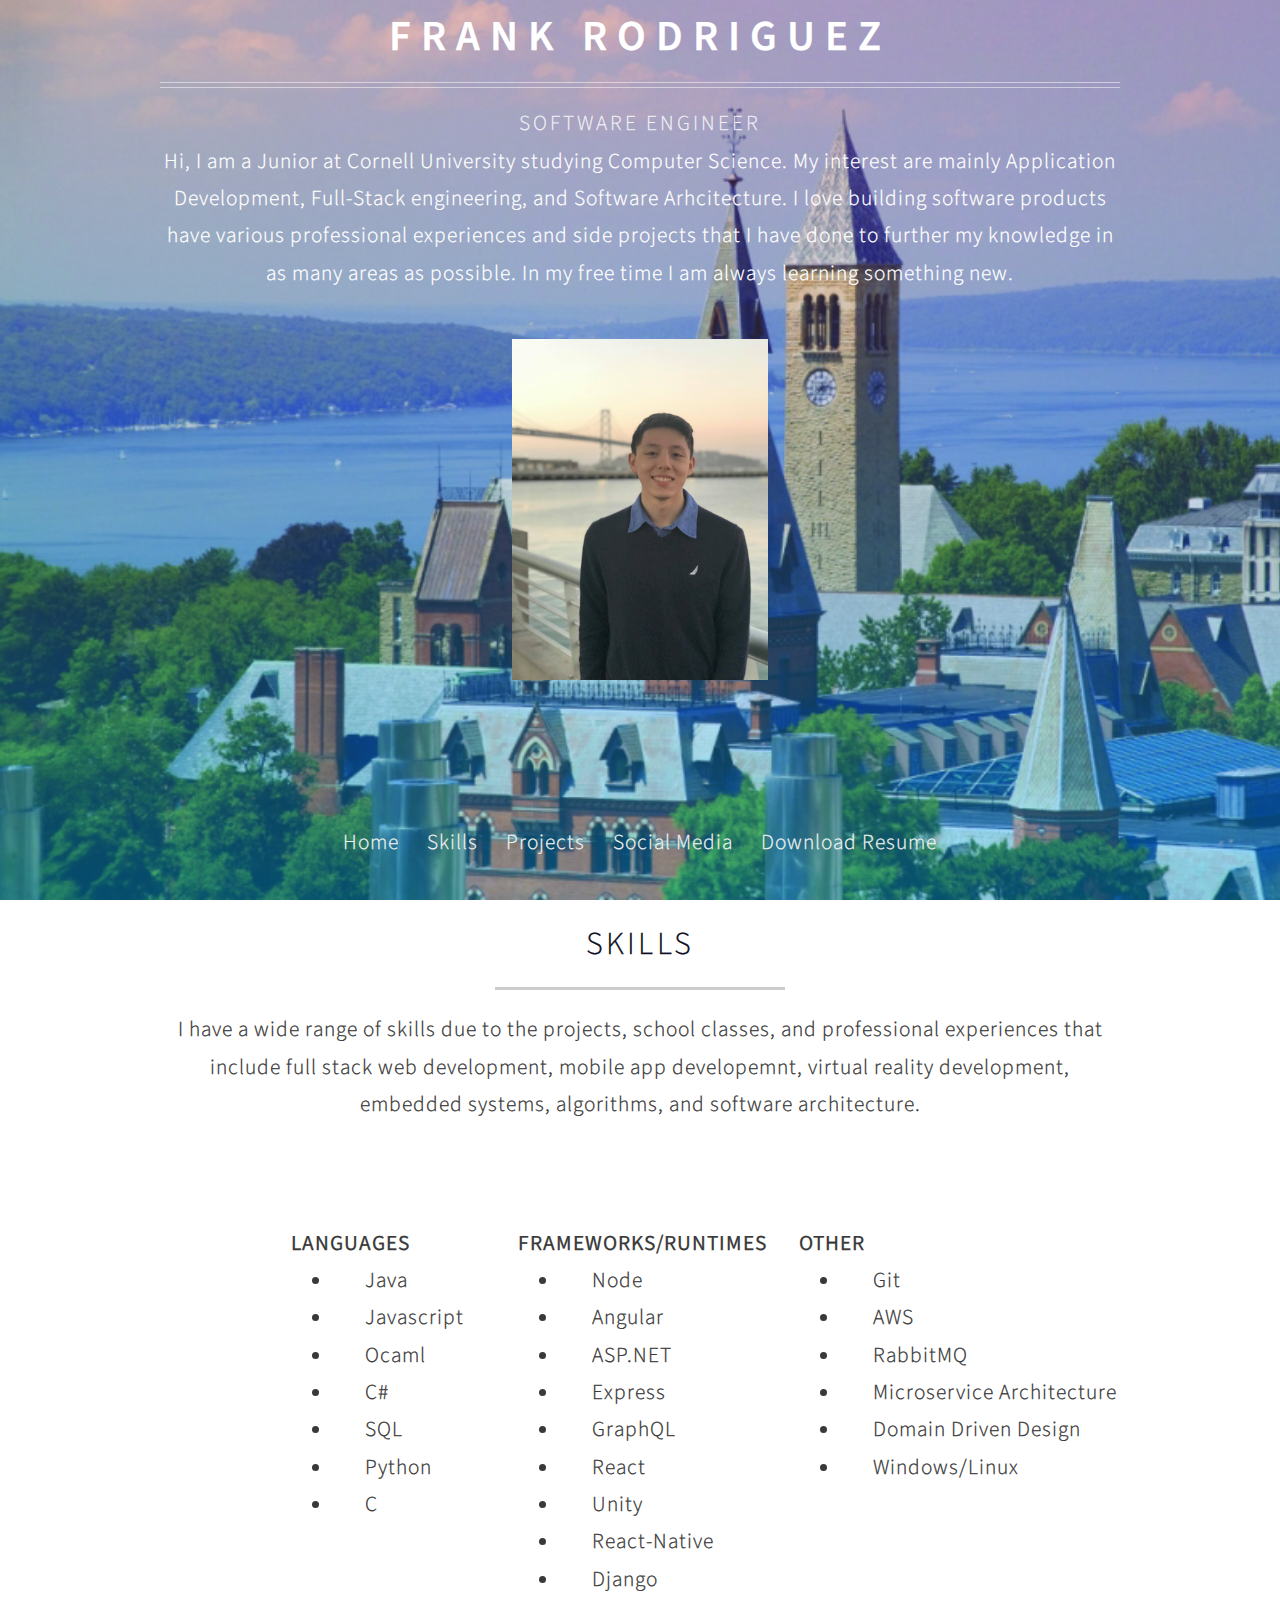
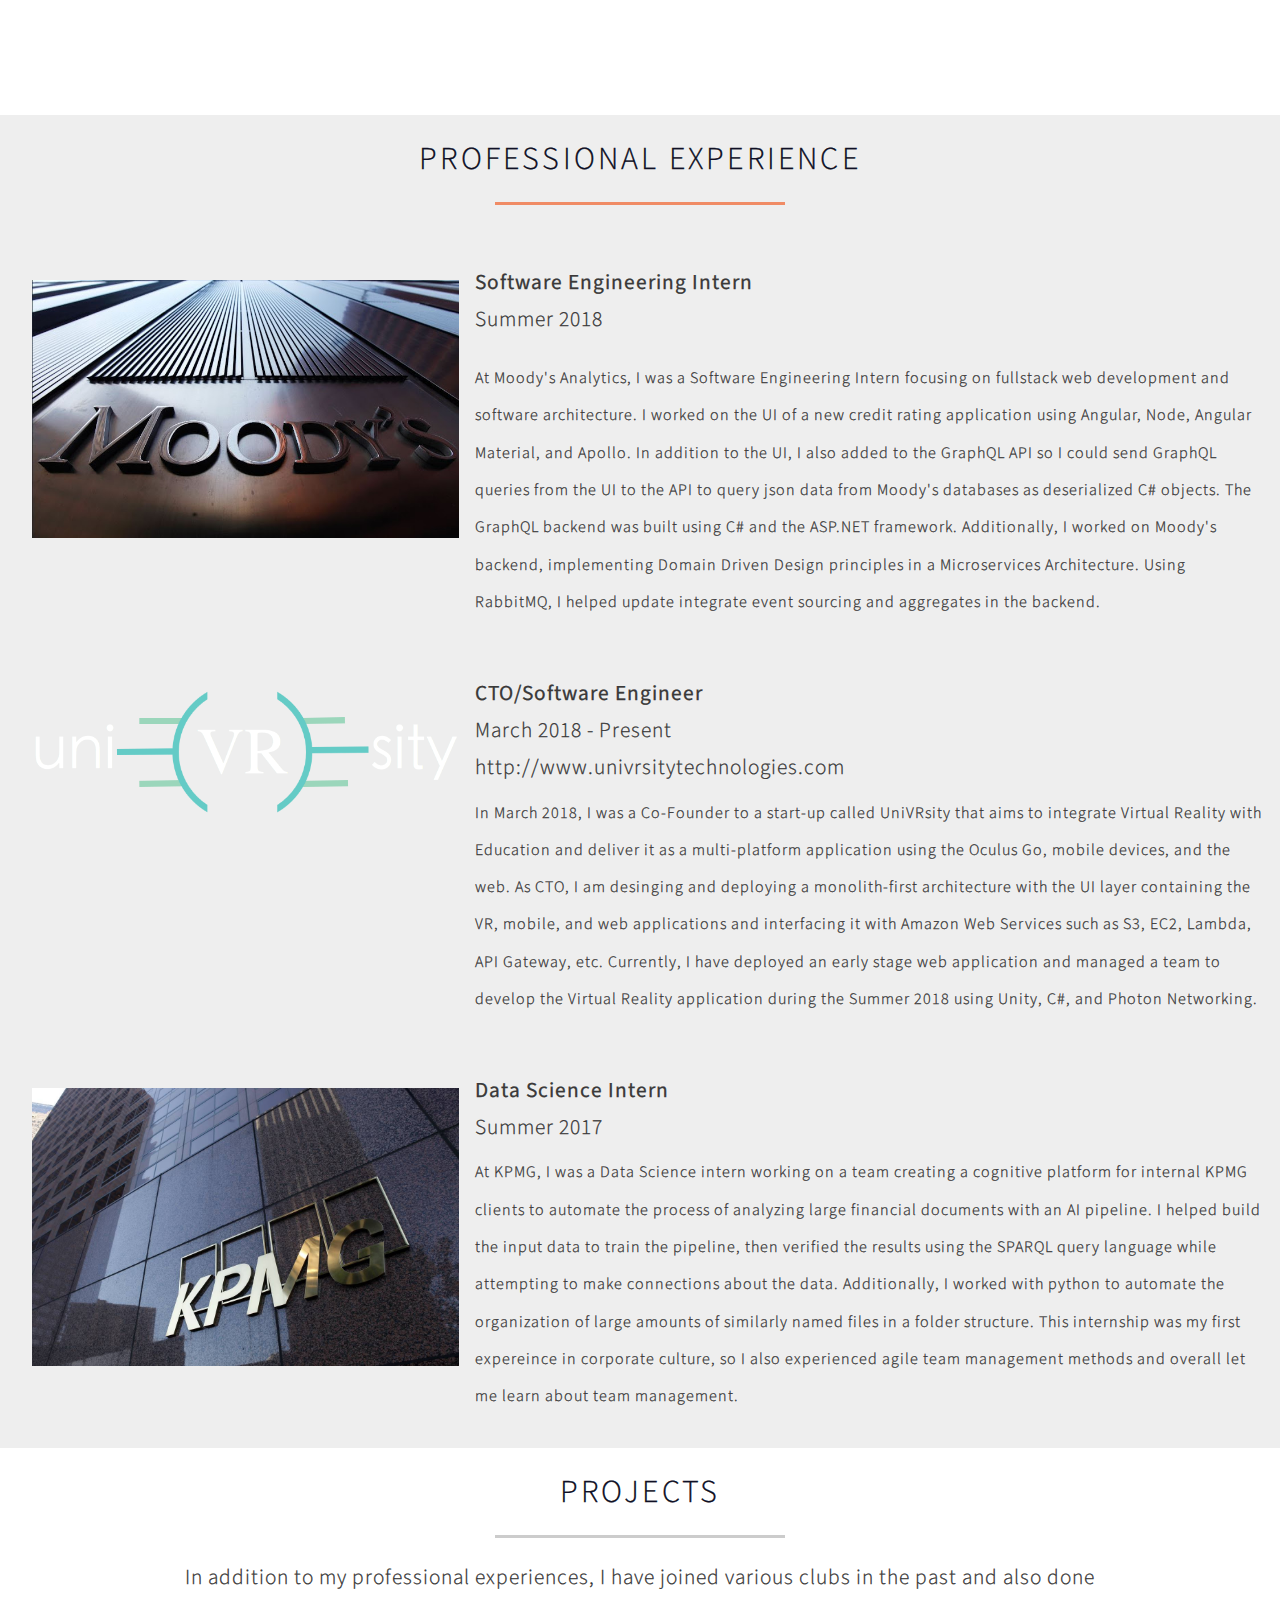
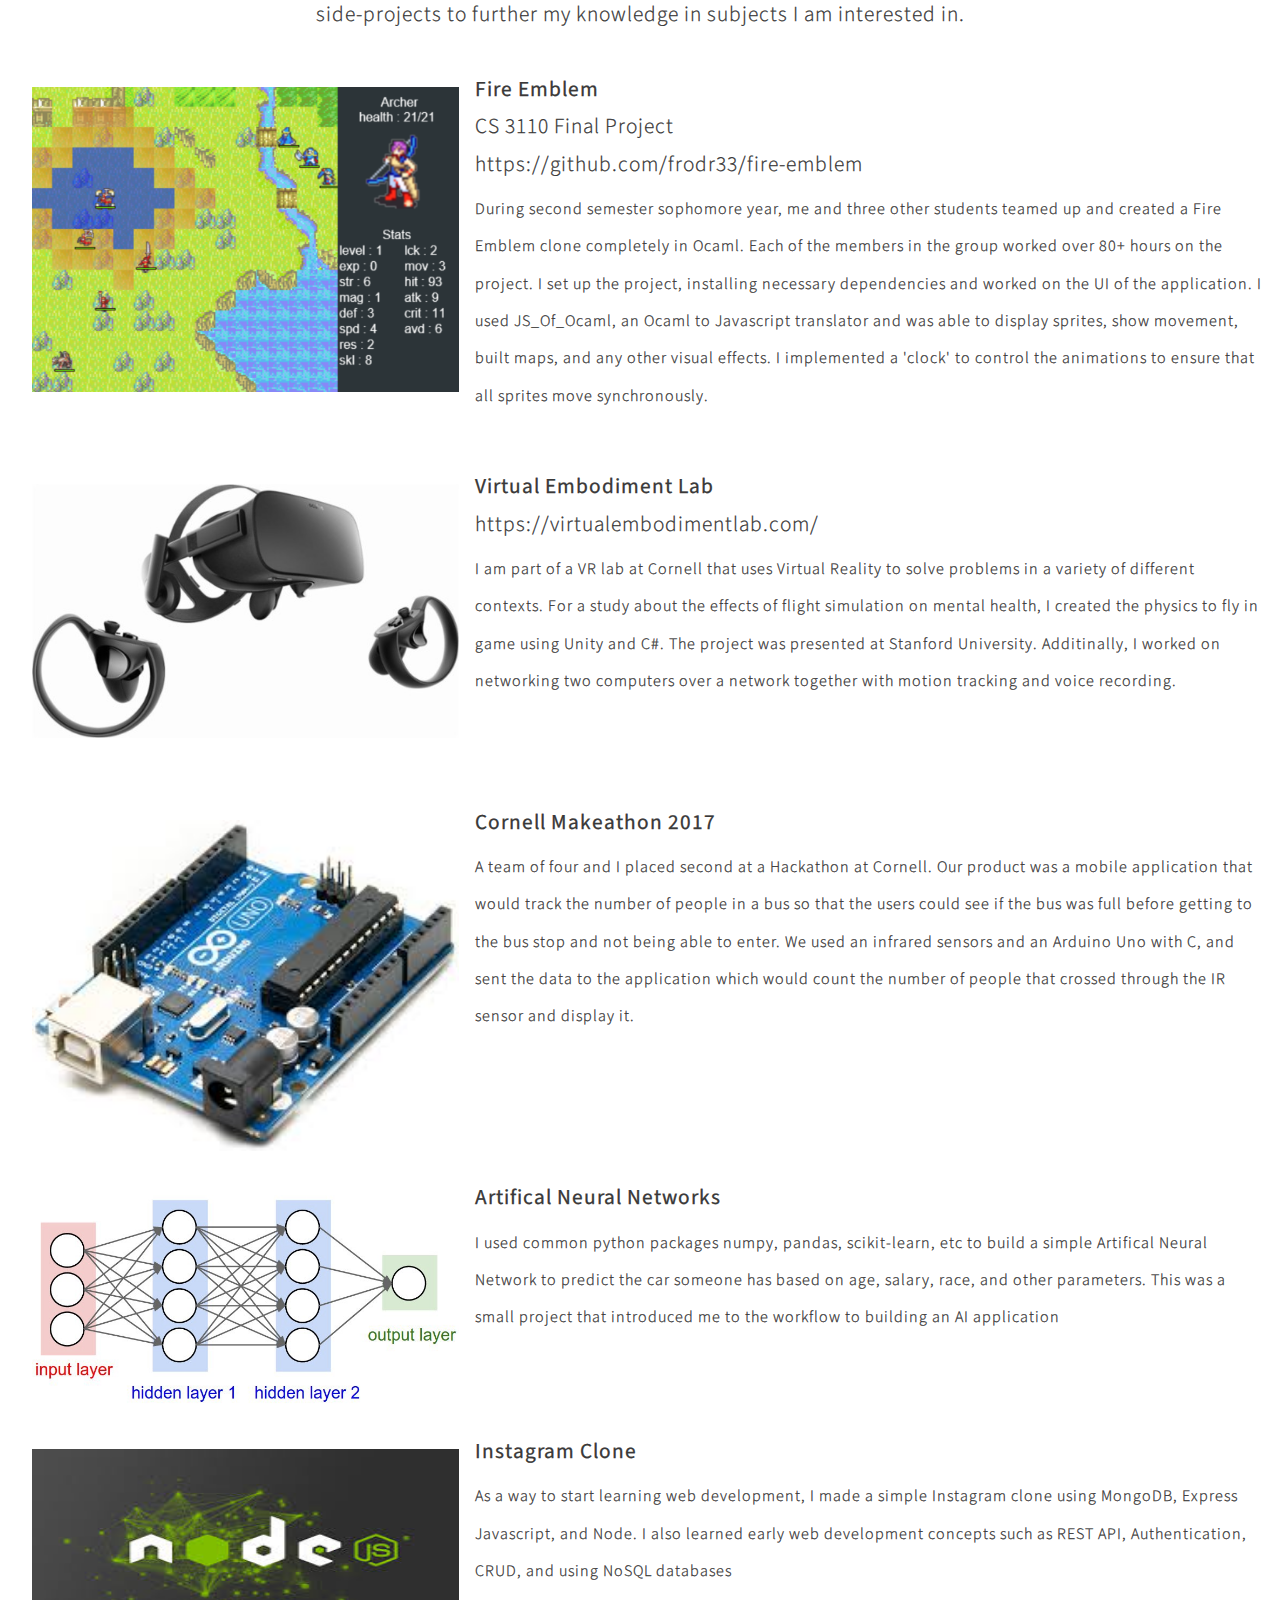
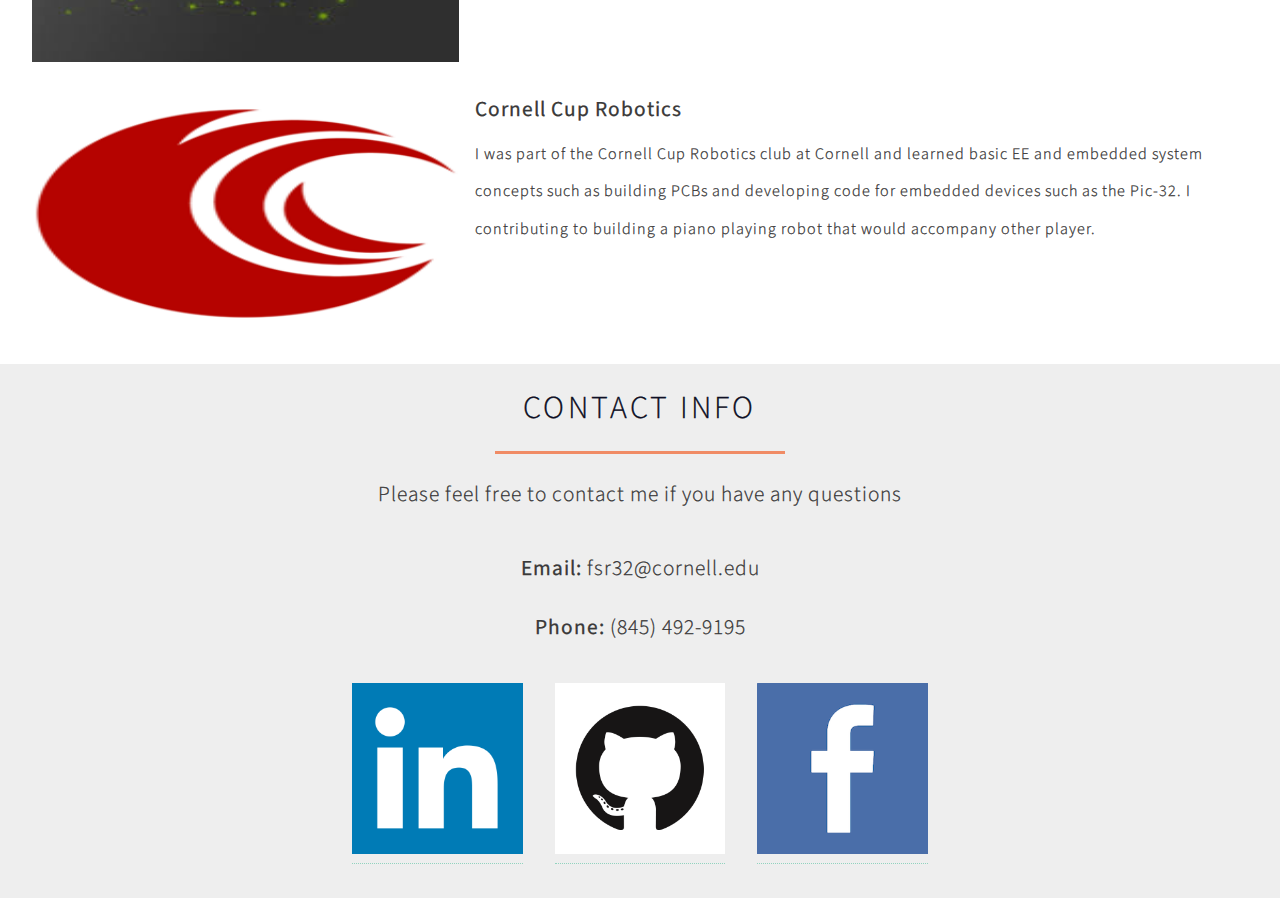
<file: index.html>
<!DOCTYPE HTML>
<!--
	Overflow by HTML5 UP
	html5up.net | @ajlkn
	Free for personal and commercial use under the CCA 3.0 license (html5up.net/license)
-->
<html>

<head>
	<title>Frank Rodriguez</title>
	<!-- <div id="loadOverlay" style="background-color:#333; position:absolute; top:0px; left:0px; width:100%; height:100%; z-index:2000;"></div> -->
	<meta charset="utf-8" />
	<meta name="viewport" content="width=device-width, initial-scale=1, user-scalable=no" />
	<link rel="stylesheet" href="assets/css/main.css" />
	<noscript>
		<link rel="stylesheet" href="assets/css/noscript.css" />
	</noscript>
	<link rel="stylesheet" href="assets/css/custom.css" />
	<script type="text/javascript" src="assets/js/custom.js"></script>
</head>

<body class="is-preload">

	<!-- Header -->
	<div id="header" class="nopm">
		<header>
			<h1>Frank Rodriguez</h1>
			<p class="padding-b-2x">Software Engineer</p>
			<div class="container">
				Hi, I am a Junior at Cornell University studying Computer Science. My interest are mainly Application Development, Full-Stack
				engineering, and Software Arhcitecture. I love building software products have various professional experiences and side projects that I have done to further my
				knowledge in as many areas as possible. In my free time I am always learning something new.
			</div>
			<br/>

			<!-- <img class="image-custom" src="images/FrankHS.jpg" /> -->
			<input type="image" class="image-custom" src="images/FrankHS.jpg" style="width: 12em">
		</header>
		<div id="navbar" class="nav-center">
			<a href="#header" class="nav-a">Home</a>
			<a href="#skills" class="nav-a">Skills</a>
			<a href="#projects" class="nav-a">Projects</a>
			<a href="#contact" class="nav-a">Social Media</a>
			<a href="./images/Resume2018.pdf" class="nav-a">Download Resume</a>
		</div>
		<!-- <a href="#banner" class="button">Proceed as anticipated</a> -->
	</div>

	<!-- About Me -->
	<div id="skills" class="skills">
		<header>
			<h2 class="section-title">Skills</h2>
			<div class="centered line"></div>
		</header>
		<div class="container ">
			I have a wide range of skills due to the projects, school classes, and professional experiences that include full stack web
			development, mobile app developemnt, virtual reality development, embedded systems, algorithms, and software architecture.
		</div>

		<div class="box-table">
			<div class="col-2">
				<h4>Languages</h4>
				<ul class="margin-none">
					<li>Java</li>
					<li>Javascript</li>
					<li>Ocaml</li>
					<li>C#</li>
					<li>SQL</li>
					<li>Python</li>
					<li>C</li>
				</ul>
			</div>

			<div class="col-2">
				<h4>Frameworks/Runtimes</h4>
				<ul class="margin-none">
					<li>Node</li>
					<li>Angular</li>
					<li>ASP.NET</li>
					<li>Express</li>
					<li>GraphQL</li>
					<li>React</li>
					<li>Unity</li>
					<li>React-Native</li>
					<li>Django</li>
				</ul>
			</div>

			<div class="col-2">
				<h4>Other</h4>
				<ul class="margin-none">
					<li>Git</li>
					<li>AWS</li>
					<li>RabbitMQ</li>
					<li>Microservice Architecture</li>
					<li>Domain Driven Design</li>
					<li>Windows/Linux</li>
				</ul>
			</div>
		</div>

	</div>

	<div id="exp" class="projects">
		<header>
			<h2 class="section-title">Professional Experience</h2>
			<div class="centered line-orange"></div>
		</header>

		<br/>

		<div class="box-exp">
			<div class="col-2">
				<img src="images/moodys.jpg" class="img-exp" />
			</div>
			<div>
				<b>Software Engineering Intern</b>
				<p>Summer 2018</p>
				<p class="text-body">At Moody's Analytics, I was a Software Engineering Intern focusing on fullstack web development and software architecture.
					I worked on the UI of a new credit rating application using Angular, Node, Angular Material, and Apollo. In addition
					to the UI, I also added to the GraphQL API so I could send GraphQL queries from the UI to the API to query json data
					from Moody's databases as deserialized C# objects. The GraphQL backend was built using C# and the ASP.NET framework.
					Additionally, I worked on Moody's backend, implementing Domain Driven Design principles in a Microservices Architecture.
					Using RabbitMQ, I helped update integrate event sourcing and aggregates in the backend.
				</p>
			</div>

		</div>

		<br/>

		<div class="box-exp">
			<div class="col-2">
				<img src="images/logo.png" class="img-exp" />
			</div>
			<div>
				<b>CTO/Software Engineer</b>
				<p class="margin-none">March 2018 - Present</p>
				<p class="margin-none">http://www.univrsitytechnologies.com</p>
				<p class="text-body">In March 2018, I was a Co-Founder to a start-up called UniVRsity that aims to integrate Virtual Reality with Education
					and deliver it as a multi-platform application using the Oculus Go, mobile devices, and the web. As CTO, I am desinging
					and deploying a monolith-first architecture with the UI layer containing the VR, mobile, and web applications and interfacing
					it with Amazon Web Services such as S3, EC2, Lambda, API Gateway, etc. Currently, I have deployed an early stage web
					application and managed a team to develop the Virtual Reality application during the Summer 2018 using Unity, C#, and
					Photon Networking.
				</p>
			</div>

		</div>

		<br/>

		<div class="box-exp">
			<div class="col-2">
				<img src="images/kpmg.jpg" class="img-exp" />
			</div>
			<div>
				<b>Data Science Intern</b>
				<p class="margin-none">Summer 2017</p>
				<p class="text-body">At KPMG, I was a Data Science intern working on a team creating a cognitive platform for internal KPMG clients to automate
					the process of analyzing large financial documents with an AI pipeline. I helped build the input data to train the pipeline,
					then verified the results using the SPARQL query language while attempting to make connections about the data. Additionally,
					I worked with python to automate the organization of large amounts of similarly named files in a folder structure. This
					internship was my first expereince in corporate culture, so I also experienced agile team management methods and overall
					let me learn about team management.
				</p>
			</div>

		</div>
	</div>

	<div id="projects" class="skills">
		<header>
			<h2 class="section-title">Projects</h2>
			<div class="centered line"></div>
		</header>
		<div class="container ">
			In addition to my professional experiences, I have joined various clubs in the past and also done side-projects to further
			my knowledge in subjects I am interested in.
		</div>

		<br/>

		<div class="box-exp">
			<div class="col-2">
				<img src="images/fireemblem.png" class="img-exp" />
			</div>
			<div>
				<b>Fire Emblem</b>
				<p class="margin-none">CS 3110 Final Project</p>
				<p class="margin-none">https://github.com/frodr33/fire-emblem</p>
				<p class="text-body">During second semester sophomore year, me and three other students teamed up and created a Fire Emblem clone completely
					in Ocaml. Each of the members in the group worked over 80+ hours on the project. I set up the project, installing necessary
					dependencies and worked on the UI of the application. I used JS_Of_Ocaml, an Ocaml to Javascript translator and was
					able to display sprites, show movement, built maps, and any other visual effects. I implemented a 'clock' to control
					the animations to ensure that all sprites move synchronously.
				</p>
			</div>

		</div>

		<br/>

		<div class="box-exp">
			<div class="col-2">
				<img src="images/rift.jpg" class="img-exp" />
			</div>
			<div>
				<b>Virtual Embodiment Lab</b>
				<p class="margin-none">https://virtualembodimentlab.com/</p>
				<p class="text-body">I am part of a VR lab at Cornell that uses Virtual Reality to solve problems in a variety of different contexts. For
					a study about the effects of flight simulation on mental health, I created the physics to fly in game using Unity and
					C#. The project was presented at Stanford University. Additinally, I worked on networking two computers over a network
					together with motion tracking and voice recording.
				</p>
			</div>

		</div>

		<br/>


		<div class="box-exp">
			<div class="col-2">
				<img src="images/arduino.jpg" class="img-exp" />
			</div>
			<div>
				<b>Cornell Makeathon 2017</b>
				<p class="text-body">A team of four and I placed second at a Hackathon at Cornell. Our product was a mobile application that would track the
					number of people in a bus so that the users could see if the bus was full before getting to the bus stop and not being
					able to enter. We used an infrared sensors and an Arduino Uno with C, and sent the data to the application which would
					count the number of people that crossed through the IR sensor and display it.
				</p>
			</div>

		</div>

		<div class="box-exp">
			<div class="col-2">
				<img src="images/ann.png" class="img-exp" />
			</div>
			<div>
				<b>Artifical Neural Networks</b>
				<p class="text-body">I used common python packages numpy, pandas, scikit-learn, etc to build a simple Artifical Neural 
					Network to predict the car someone has based on age, salary, race, and other parameters. This was a small project that
					introduced me to the workflow to building an AI application
				</p>
			</div>

		</div>

		<div class="box-exp">
			<div class="col-2">
				<img src="images/node.jpg" class="img-cc" />
			</div>
			<div>
				<b>Instagram Clone</b>
				<p class="text-body">As a way to start learning web development, I made a simple Instagram clone using MongoDB, Express Javascript, and Node.
					I also learned early web development concepts such as REST API, Authentication, CRUD, and using NoSQL databases
				</p>
			</div>

		</div>


		<div class="box-exp">
			<div class="col-2">
				<img src="images/cup.png" class="img-cc" />
			</div>
			<div>
				<b>Cornell Cup Robotics</b>
				<p class="text-body">I was part of the Cornell Cup Robotics club at Cornell and learned basic EE and embedded system concepts such as building
					PCBs and developing code for embedded devices such as the Pic-32. I contributing to building a piano playing robot that
					would accompany other player.
				</p>
			</div>

		</div>

	</div>

	<div id="contact" class="projects">
			<header>
				<h2 class="section-title">Contact Info</h2>
				<div class="centered line-orange"></div>
			</header>
			<div class="container">
				Please feel free to contact me if you have any questions
			</div>
			<br/>
			<div class="container">
				<p><b>Email:</b> fsr32@cornell.edu</p>
				<p><b>Phone:</b> (845) 492-9195</p>
			</div>
			<div class="box-social">
					<!-- LinkedIn -->
					<div class="col-2" >
						<a target="_blank" href="https://www.linkedin.com/in/frankrodriguez98/"><img src="images/linkedin.png" class="img-social"></a>
					</div>
					<!-- Github -->
					<div class="col-2">
						<a target="_blank" href="https://github.com/frodr33"><img class="img-social" src="images/Github.png"></a>
					</div>
					<!-- Facebook -->
					<div class="col-2">
						<a target="_blank" href="https://www.facebook.com/profile.php?id=100008095032143"><img class="img-social" src="images/facebook.png"></a>
					</div> 

	</div>	
	<!-- Contact -->

	<!-- <section id="footer">
		<ul class="icons">
			<li>
				<a href="#" class="icon fa-twitter">
					<span class="label">Twitter</span>
				</a>
			</li>
			<li>
				<a href="#" class="icon fa-facebook">
					<span class="label">Facebook</span>
				</a>
			</li>
			<li>
				<a href="#" class="icon fa-google-plus">
					<span class="label">Google+</span>
				</a>
			</li>
			<li>
				<a href="#" class="icon fa-pinterest">
					<span class="label">Pinterest</span>
				</a>
			</li>
			<li>
				<a href="#" class="icon fa-dribbble">
					<span class="label">Dribbble</span>
				</a>
			</li>
			<li>
				<a href="#" class="icon fa-linkedin">
					<span class="label">LinkedIn</span>
				</a>
			</li>
		</ul>
		<div class="copyright">
			<ul class="menu">
				<li>&copy; Untitled. All rights reserved.</li>
				<li>Design:
					<a href="http://html5up.net">HTML5 UP</a>
				</li>
			</ul>
		</div>
	</section> -->

	<!-- Scripts -->
	<script src="assets/js/jquery.min.js"></script>
	<script src="assets/js/jquery.scrolly.min.js"></script>
	<script src="assets/js/jquery.poptrox.min.js"></script>
	<script src="assets/js/browser.min.js"></script>
	<script src="assets/js/breakpoints.min.js"></script>
	<script src="assets/js/util.js"></script>
	<script src="assets/js/main.js"></script>

</body>

</html>
</file>
<file: assets/css/noscript.css>
/*
	Overflow by HTML5 UP
	html5up.net | @ajlkn
	Free for personal and commercial use under the CCA 3.0 license (html5up.net/license)
*/

/* Header */

	body.is-preload #header {
		opacity: 1;
	}

		body.is-preload #header footer {
			-moz-transform: none;
			-webkit-transform: none;
			-ms-transform: none;
			transform: none;
			opacity: 1;
		}
</file>
<file: assets/css/custom.css>
/* Style the navbar */
#navbar {
    overflow: hidden;
  }

  
  /* Navbar links */
  #navbar a {
    float: left;
    display: block;
    color: #f2f2f2;
    text-align: center;
    padding: 14px;
    text-decoration: none;
  }
  
  /* Page content */
  .content {
    padding: 16px;
  }
  
  /* The sticky class is added to the navbar with JS when it reaches its scroll position */
  .sticky {
    position: fixed;
    top: 0;
    width: 100%;
  }
  
  /* Add some top padding to the page content to prevent sudden quick movement (as the navigation bar gets a new position at the top of the page (position:fixed and top:0) */
  .sticky + .content {
    padding-top: 60px;
  }


.bottom {
    position: absolute;
    bottom: 0;
    /* right: 35%; */
}

.nav-center {
    /* position: absolute; */
    bottom: 0;
    display: inline-block;
    list-style-type: none;
}

.nav-a {
    border-bottom: none !important;
}

.padding-b-2x {
    padding-bottom: 16px;
}

.text-body {
    font-size: 12pt;
    margin-top: 8px;
}

.col-2 {
    flex-direction: row;
    flex-wrap: wrap;
    padding: 16px;
}

.box-table {
    display: flex;
    justify-content: center;
    padding-left: 7em;
    margin: 4em;
}

.box-exp {
    display: flex;
}

.box-social {
    display: flex;
    justify-content: center;
}

.container {
    text-align: center;
}

.no-padding {
    padding-bottom: 0 !important;
    padding-top: 2em !important;
    background-image: linear-gradient(0deg, rgba(0, 174, 255, 0.4), rgba(255,0,0,0.2)) ,url("../../images/cornell.jpg");
    background-repeat: no-repeat;
    background-size: cover;
    width: 100%;
    height: 100%;
    position: relative;
}

html, body {
    height: 100%;
    margin: 0;
}

.skills {
    background-color: white;
    /* background-color: #d9d9d9; */
    /* background-color: #efefef; */
    padding: 16px;
}

.projects {
    background-color: #eee;
    /* background-color: #d9d9d9; */
    /* background-color: #efefef; */
    padding: 16px;
}

.img-exp {
    width: 20em;
    height: auto;
}

.img-social {
    width: 8em;
    height: auto;
}

.img-cc {
    width: 20em;
    height: 10em;
}

.section-title {
    margin: 0 0 15px 0;
    padding: 0;
    font-size: 1.5em;
    font-weight: 300;
    color: #0f1025;
    text-transform: uppercase;
    display: block;
    text-align: center;
    letter-spacing: 0.1em;
}

.line {
    display: block;
    width: 290px;
    height: 3px;
    padding: 0!important;
    background: #ccc;
}

.line-orange {
    display: block;
    width: 290px;
    height: 3px;
    padding: 0!important;
    background: #f08b65;
}



.margin-none li {
    margin: 0 1em !important;
}

.margin-none {
    margin: 0 !important;
}

.centered {
    margin-left: auto;
    margin-right: auto;
    float: none;
}

.image-circle {
    border-radius: 50%;
    width: 200px;
    height: auto;
}

.image {
    width: 12em;
    height: auto;
}

.image-custom {
    margin-top: 1%;
    width: 12em;
    height: auto;
}

.nopm {
    /* margin: none !important;
    padding: none !important; */
    /* padding-bottom: 0 !important; */
    padding-top: 2em !important; 
    padding: 0 !important;
    background-image: linear-gradient(0deg, rgba(0, 174, 255, 0.4), rgba(255,0,0,0.2)) ,url("../../images/cornell.jpg");
    background-repeat: no-repeat;
    background-size: cover;
    width: 100%;
    height: 100%;
    position: relative;
}
</file>
<file: assets/css/main.css>
@import url("https://fonts.googleapis.com/css?family=Source+Sans+Pro:300,300italic,400,600");
@import url("font-awesome.min.css");

/*
	Overflow by HTML5 UP
	html5up.net | @ajlkn
	Free for personal and commercial use under the CCA 3.0 license (html5up.net/license)
*/

html, body, div, span, applet, object,
iframe, h1, h2, h3, h4, h5, h6, p, blockquote,
pre, a, abbr, acronym, address, big, cite,
code, del, dfn, em, img, ins, kbd, q, s, samp,
small, strike, strong, sub, sup, tt, var, b,
u, i, center, dl, dt, dd, ol, ul, li, fieldset,
form, label, legend, table, caption, tbody,
tfoot, thead, tr, th, td, article, aside,
canvas, details, embed, figure, figcaption,
footer, header, hgroup, menu, nav, output, ruby,
section, summary, time, mark, audio, video {
	margin: 0;
	padding: 0;
	border: 0;
	font-size: 100%;
	font: inherit;
	vertical-align: baseline;}

article, aside, details, figcaption, figure,
footer, header, hgroup, menu, nav, section {
	display: block;}

body {
	line-height: 1;
}

ol, ul {
	list-style: none;
}

blockquote, q {
	quotes: none;
}

	blockquote:before, blockquote:after, q:before, q:after {
		content: '';
		content: none;
	}

table {
	border-collapse: collapse;
	border-spacing: 0;
}

body {
	-webkit-text-size-adjust: none;
}

mark {
	background-color: transparent;
	color: inherit;
}

input::-moz-focus-inner {
	border: 0;
	padding: 0;
}

input, select, textarea {
	-moz-appearance: none;
	-webkit-appearance: none;
	-ms-appearance: none;
	appearance: none;
}

/* Basic */

	html {
		box-sizing: border-box;
	}

	*, *:before, *:after {
		box-sizing: inherit;
	}

	body {
		background-color: #183026;
		background-image: url("images/overlay.png"), url("../../images/bg.jpg");
		background-repeat: repeat, no-repeat;
		background-size: auto, cover;
		background-position: top left, center 0;
		background-attachment: fixed, fixed;
		font-family: 'Source Sans Pro', sans-serif;
		font-size: 18pt;
		line-height: 1.75em;
		font-weight: 300;
		letter-spacing: 1px;
		color: #3a3939;
		text-shadow: 0 0 0.5px rgba(58, 57, 57, 0.25);
		-webkit-text-stroke: 0.25px;
	}

		body.is-scroll {
			background-attachment: scroll, scroll;
			background-size: auto, 100% auto;
		}

		body.is-preload *, body.is-preload *:before, body.is-preload *:after {
			-moz-animation: none !important;
			-webkit-animation: none !important;
			-ms-animation: none !important;
			animation: none !important;
			-moz-transition: none !important;
			-webkit-transition: none !important;
			-ms-transition: none !important;
			transition: none !important;
		}

	input, textarea, select {
		font-family: 'Source Sans Pro', sans-serif;
		font-size: 18pt;
		line-height: 1.75em;
		font-weight: 300;
		letter-spacing: 1px;
		color: #3a3939;
		text-shadow: 0 0 0.5px rgba(58, 57, 57, 0.25);
		-webkit-text-stroke: 0.25px;
	}

	h1, h2, h3, h4, h5, h6 {
		font-weight: 400;
		text-transform: uppercase;
		line-height: 1.75em;
	}

	h1 a, h2 a, h3 a, h4 a, h5 a, h6 a {
		color: inherit;
		text-decoration: none;
	}

	h2 {
		font-size: 1.25em;
		letter-spacing: 8px;
	}

	h3 {
		font-size: 1em;
		letter-spacing: 5px;
	}

	strong, b {
		font-weight: 400;
	}

	em, i {
		font-style: italic;
	}

	a {
		-moz-transition: border-color 0.35s ease-in-out, color 0.35s ease-in-out;
		-webkit-transition: border-color 0.35s ease-in-out, color 0.35s ease-in-out;
		-ms-transition: border-color 0.35s ease-in-out, color 0.35s ease-in-out;
		transition: border-color 0.35s ease-in-out, color 0.35s ease-in-out;
		color: #35b88f;
		text-shadow: 0 0 0.5px rgba(53, 184, 143, 0.25);
		text-decoration: none;
		border-bottom: dotted 1px rgba(53, 184, 143, 0.5);
	}

		a:hover {
			border-bottom-color: rgba(53, 184, 143, 0);
		}

	sub {
		position: relative;
		top: 0.5em;
		font-size: 0.8em;
	}

	sup {
		position: relative;
		top: -0.5em;
		font-size: 0.8em;
	}

	hr {
		border: 0;
		border-top: solid 1px #dad9d9;
		margin: 2em 0 2em 0;
	}

	blockquote {
		border-left: solid 0.5em #eae9e9;
		padding: 1em 0 1em 2em;
		font-style: italic;
	}

	p, ul, ol, dl, table {
		margin-bottom: 1em;
	}

	header {
		margin-bottom: 1em;
	}

		header p {
			display: block;
			margin: 0.5em 0 0 0;
			padding: 0 0 1.5em 0;
		}

	footer {
		margin-top: 1em;
	}

	br.clear {
		clear: both;
	}

/* Container */

	.container {
		margin: 0 auto;
		max-width: 100%;
		width: 1140px;
	}

		@media screen and (max-width: 1680px) {

			.container {
				width: 960px;
			}

		}

		@media screen and (max-width: 1080px) {

			.container {
				width: 95%;
			}

		}

/* Row */

	.row {
		display: flex;
		flex-wrap: wrap;
		box-sizing: border-box;
		align-items: stretch;
	}

		.row > * {
			box-sizing: border-box;
		}

		.row.gtr-uniform > * > :last-child {
			margin-bottom: 0;
		}

		.row.aln-left {
			justify-content: flex-start;
		}

		.row.aln-center {
			justify-content: center;
		}

		.row.aln-right {
			justify-content: flex-end;
		}

		.row.aln-top {
			align-items: flex-start;
		}

		.row.aln-middle {
			align-items: center;
		}

		.row.aln-bottom {
			align-items: flex-end;
		}

		.row > .imp {
			order: -1;
		}

		.row > .col-1 {
			width: 8.3333333333%;
		}

		.row > .off-1 {
			margin-left: 8.3333333333%;
		}

		.row > .col-2 {
			width: 16.6666666667%;
		}

		.row > .off-2 {
			margin-left: 16.6666666667%;
		}

		.row > .col-3 {
			width: 25%;
		}

		.row > .off-3 {
			margin-left: 25%;
		}

		.row > .col-4 {
			width: 33.3333333333%;
		}

		.row > .off-4 {
			margin-left: 33.3333333333%;
		}

		.row > .col-5 {
			width: 41.6666666667%;
		}

		.row > .off-5 {
			margin-left: 41.6666666667%;
		}

		.row > .col-6 {
			width: 50%;
		}

		.row > .off-6 {
			margin-left: 50%;
		}

		.row > .col-7 {
			width: 58.3333333333%;
		}

		.row > .off-7 {
			margin-left: 58.3333333333%;
		}

		.row > .col-8 {
			width: 66.6666666667%;
		}

		.row > .off-8 {
			margin-left: 66.6666666667%;
		}

		.row > .col-9 {
			width: 75%;
		}

		.row > .off-9 {
			margin-left: 75%;
		}

		.row > .col-10 {
			width: 83.3333333333%;
		}

		.row > .off-10 {
			margin-left: 83.3333333333%;
		}

		.row > .col-11 {
			width: 91.6666666667%;
		}

		.row > .off-11 {
			margin-left: 91.6666666667%;
		}

		.row > .col-12 {
			width: 100%;
		}

		.row > .off-12 {
			margin-left: 100%;
		}

		.row.gtr-0 {
			margin-top: 0px;
			margin-left: 0px;
		}

			.row.gtr-0 > * {
				padding: 0px 0 0 0px;
			}

			.row.gtr-0.gtr-uniform {
				margin-top: 0px;
			}

				.row.gtr-0.gtr-uniform > * {
					padding-top: 0px;
				}

		.row.gtr-25 {
			margin-top: -10px;
			margin-left: -10px;
		}

			.row.gtr-25 > * {
				padding: 10px 0 0 10px;
			}

			.row.gtr-25.gtr-uniform {
				margin-top: -10px;
			}

				.row.gtr-25.gtr-uniform > * {
					padding-top: 10px;
				}

		.row.gtr-50 {
			margin-top: -20px;
			margin-left: -20px;
		}

			.row.gtr-50 > * {
				padding: 20px 0 0 20px;
			}

			.row.gtr-50.gtr-uniform {
				margin-top: -20px;
			}

				.row.gtr-50.gtr-uniform > * {
					padding-top: 20px;
				}

		.row {
			margin-top: -40px;
			margin-left: -40px;
		}

			.row > * {
				padding: 40px 0 0 40px;
			}

			.row.gtr-uniform {
				margin-top: -40px;
			}

				.row.gtr-uniform > * {
					padding-top: 40px;
				}

		.row.gtr-150 {
			margin-top: -60px;
			margin-left: -60px;
		}

			.row.gtr-150 > * {
				padding: 60px 0 0 60px;
			}

			.row.gtr-150.gtr-uniform {
				margin-top: -60px;
			}

				.row.gtr-150.gtr-uniform > * {
					padding-top: 60px;
				}

		.row.gtr-200 {
			margin-top: -80px;
			margin-left: -80px;
		}

			.row.gtr-200 > * {
				padding: 80px 0 0 80px;
			}

			.row.gtr-200.gtr-uniform {
				margin-top: -80px;
			}

				.row.gtr-200.gtr-uniform > * {
					padding-top: 80px;
				}

		@media screen and (max-width: 1680px) {

			.row {
				display: flex;
				flex-wrap: wrap;
				box-sizing: border-box;
				align-items: stretch;
			}

				.row > * {
					box-sizing: border-box;
				}

				.row.gtr-uniform > * > :last-child {
					margin-bottom: 0;
				}

				.row.aln-left {
					justify-content: flex-start;
				}

				.row.aln-center {
					justify-content: center;
				}

				.row.aln-right {
					justify-content: flex-end;
				}

				.row.aln-top {
					align-items: flex-start;
				}

				.row.aln-middle {
					align-items: center;
				}

				.row.aln-bottom {
					align-items: flex-end;
				}

				.row > .imp-wide {
					order: -1;
				}

				.row > .col-1-wide {
					width: 8.3333333333%;
				}

				.row > .off-1-wide {
					margin-left: 8.3333333333%;
				}

				.row > .col-2-wide {
					width: 16.6666666667%;
				}

				.row > .off-2-wide {
					margin-left: 16.6666666667%;
				}

				.row > .col-3-wide {
					width: 25%;
				}

				.row > .off-3-wide {
					margin-left: 25%;
				}

				.row > .col-4-wide {
					width: 33.3333333333%;
				}

				.row > .off-4-wide {
					margin-left: 33.3333333333%;
				}

				.row > .col-5-wide {
					width: 41.6666666667%;
				}

				.row > .off-5-wide {
					margin-left: 41.6666666667%;
				}

				.row > .col-6-wide {
					width: 50%;
				}

				.row > .off-6-wide {
					margin-left: 50%;
				}

				.row > .col-7-wide {
					width: 58.3333333333%;
				}

				.row > .off-7-wide {
					margin-left: 58.3333333333%;
				}

				.row > .col-8-wide {
					width: 66.6666666667%;
				}

				.row > .off-8-wide {
					margin-left: 66.6666666667%;
				}

				.row > .col-9-wide {
					width: 75%;
				}

				.row > .off-9-wide {
					margin-left: 75%;
				}

				.row > .col-10-wide {
					width: 83.3333333333%;
				}

				.row > .off-10-wide {
					margin-left: 83.3333333333%;
				}

				.row > .col-11-wide {
					width: 91.6666666667%;
				}

				.row > .off-11-wide {
					margin-left: 91.6666666667%;
				}

				.row > .col-12-wide {
					width: 100%;
				}

				.row > .off-12-wide {
					margin-left: 100%;
				}

				.row.gtr-0 {
					margin-top: 0px;
					margin-left: 0px;
				}

					.row.gtr-0 > * {
						padding: 0px 0 0 0px;
					}

					.row.gtr-0.gtr-uniform {
						margin-top: 0px;
					}

						.row.gtr-0.gtr-uniform > * {
							padding-top: 0px;
						}

				.row.gtr-25 {
					margin-top: -10px;
					margin-left: -10px;
				}

					.row.gtr-25 > * {
						padding: 10px 0 0 10px;
					}

					.row.gtr-25.gtr-uniform {
						margin-top: -10px;
					}

						.row.gtr-25.gtr-uniform > * {
							padding-top: 10px;
						}

				.row.gtr-50 {
					margin-top: -20px;
					margin-left: -20px;
				}

					.row.gtr-50 > * {
						padding: 20px 0 0 20px;
					}

					.row.gtr-50.gtr-uniform {
						margin-top: -20px;
					}

						.row.gtr-50.gtr-uniform > * {
							padding-top: 20px;
						}

				.row {
					margin-top: -40px;
					margin-left: -40px;
				}

					.row > * {
						padding: 40px 0 0 40px;
					}

					.row.gtr-uniform {
						margin-top: -40px;
					}

						.row.gtr-uniform > * {
							padding-top: 40px;
						}

				.row.gtr-150 {
					margin-top: -60px;
					margin-left: -60px;
				}

					.row.gtr-150 > * {
						padding: 60px 0 0 60px;
					}

					.row.gtr-150.gtr-uniform {
						margin-top: -60px;
					}

						.row.gtr-150.gtr-uniform > * {
							padding-top: 60px;
						}

				.row.gtr-200 {
					margin-top: -80px;
					margin-left: -80px;
				}

					.row.gtr-200 > * {
						padding: 80px 0 0 80px;
					}

					.row.gtr-200.gtr-uniform {
						margin-top: -80px;
					}

						.row.gtr-200.gtr-uniform > * {
							padding-top: 80px;
						}

		}

		@media screen and (max-width: 1080px) {

			.row {
				display: flex;
				flex-wrap: wrap;
				box-sizing: border-box;
				align-items: stretch;
			}

				.row > * {
					box-sizing: border-box;
				}

				.row.gtr-uniform > * > :last-child {
					margin-bottom: 0;
				}

				.row.aln-left {
					justify-content: flex-start;
				}

				.row.aln-center {
					justify-content: center;
				}

				.row.aln-right {
					justify-content: flex-end;
				}

				.row.aln-top {
					align-items: flex-start;
				}

				.row.aln-middle {
					align-items: center;
				}

				.row.aln-bottom {
					align-items: flex-end;
				}

				.row > .imp-normal {
					order: -1;
				}

				.row > .col-1-normal {
					width: 8.3333333333%;
				}

				.row > .off-1-normal {
					margin-left: 8.3333333333%;
				}

				.row > .col-2-normal {
					width: 16.6666666667%;
				}

				.row > .off-2-normal {
					margin-left: 16.6666666667%;
				}

				.row > .col-3-normal {
					width: 25%;
				}

				.row > .off-3-normal {
					margin-left: 25%;
				}

				.row > .col-4-normal {
					width: 33.3333333333%;
				}

				.row > .off-4-normal {
					margin-left: 33.3333333333%;
				}

				.row > .col-5-normal {
					width: 41.6666666667%;
				}

				.row > .off-5-normal {
					margin-left: 41.6666666667%;
				}

				.row > .col-6-normal {
					width: 50%;
				}

				.row > .off-6-normal {
					margin-left: 50%;
				}

				.row > .col-7-normal {
					width: 58.3333333333%;
				}

				.row > .off-7-normal {
					margin-left: 58.3333333333%;
				}

				.row > .col-8-normal {
					width: 66.6666666667%;
				}

				.row > .off-8-normal {
					margin-left: 66.6666666667%;
				}

				.row > .col-9-normal {
					width: 75%;
				}

				.row > .off-9-normal {
					margin-left: 75%;
				}

				.row > .col-10-normal {
					width: 83.3333333333%;
				}

				.row > .off-10-normal {
					margin-left: 83.3333333333%;
				}

				.row > .col-11-normal {
					width: 91.6666666667%;
				}

				.row > .off-11-normal {
					margin-left: 91.6666666667%;
				}

				.row > .col-12-normal {
					width: 100%;
				}

				.row > .off-12-normal {
					margin-left: 100%;
				}

				.row.gtr-0 {
					margin-top: 0px;
					margin-left: 0px;
				}

					.row.gtr-0 > * {
						padding: 0px 0 0 0px;
					}

					.row.gtr-0.gtr-uniform {
						margin-top: 0px;
					}

						.row.gtr-0.gtr-uniform > * {
							padding-top: 0px;
						}

				.row.gtr-25 {
					margin-top: -10px;
					margin-left: -10px;
				}

					.row.gtr-25 > * {
						padding: 10px 0 0 10px;
					}

					.row.gtr-25.gtr-uniform {
						margin-top: -10px;
					}

						.row.gtr-25.gtr-uniform > * {
							padding-top: 10px;
						}

				.row.gtr-50 {
					margin-top: -20px;
					margin-left: -20px;
				}

					.row.gtr-50 > * {
						padding: 20px 0 0 20px;
					}

					.row.gtr-50.gtr-uniform {
						margin-top: -20px;
					}

						.row.gtr-50.gtr-uniform > * {
							padding-top: 20px;
						}

				.row {
					margin-top: -40px;
					margin-left: -40px;
				}

					.row > * {
						padding: 40px 0 0 40px;
					}

					.row.gtr-uniform {
						margin-top: -40px;
					}

						.row.gtr-uniform > * {
							padding-top: 40px;
						}

				.row.gtr-150 {
					margin-top: -60px;
					margin-left: -60px;
				}

					.row.gtr-150 > * {
						padding: 60px 0 0 60px;
					}

					.row.gtr-150.gtr-uniform {
						margin-top: -60px;
					}

						.row.gtr-150.gtr-uniform > * {
							padding-top: 60px;
						}

				.row.gtr-200 {
					margin-top: -80px;
					margin-left: -80px;
				}

					.row.gtr-200 > * {
						padding: 80px 0 0 80px;
					}

					.row.gtr-200.gtr-uniform {
						margin-top: -80px;
					}

						.row.gtr-200.gtr-uniform > * {
							padding-top: 80px;
						}

		}

		@media screen and (max-width: 840px) {

			.row {
				display: flex;
				flex-wrap: wrap;
				box-sizing: border-box;
				align-items: stretch;
			}

				.row > * {
					box-sizing: border-box;
				}

				.row.gtr-uniform > * > :last-child {
					margin-bottom: 0;
				}

				.row.aln-left {
					justify-content: flex-start;
				}

				.row.aln-center {
					justify-content: center;
				}

				.row.aln-right {
					justify-content: flex-end;
				}

				.row.aln-top {
					align-items: flex-start;
				}

				.row.aln-middle {
					align-items: center;
				}

				.row.aln-bottom {
					align-items: flex-end;
				}

				.row > .imp-narrow {
					order: -1;
				}

				.row > .col-1-narrow {
					width: 8.3333333333%;
				}

				.row > .off-1-narrow {
					margin-left: 8.3333333333%;
				}

				.row > .col-2-narrow {
					width: 16.6666666667%;
				}

				.row > .off-2-narrow {
					margin-left: 16.6666666667%;
				}

				.row > .col-3-narrow {
					width: 25%;
				}

				.row > .off-3-narrow {
					margin-left: 25%;
				}

				.row > .col-4-narrow {
					width: 33.3333333333%;
				}

				.row > .off-4-narrow {
					margin-left: 33.3333333333%;
				}

				.row > .col-5-narrow {
					width: 41.6666666667%;
				}

				.row > .off-5-narrow {
					margin-left: 41.6666666667%;
				}

				.row > .col-6-narrow {
					width: 50%;
				}

				.row > .off-6-narrow {
					margin-left: 50%;
				}

				.row > .col-7-narrow {
					width: 58.3333333333%;
				}

				.row > .off-7-narrow {
					margin-left: 58.3333333333%;
				}

				.row > .col-8-narrow {
					width: 66.6666666667%;
				}

				.row > .off-8-narrow {
					margin-left: 66.6666666667%;
				}

				.row > .col-9-narrow {
					width: 75%;
				}

				.row > .off-9-narrow {
					margin-left: 75%;
				}

				.row > .col-10-narrow {
					width: 83.3333333333%;
				}

				.row > .off-10-narrow {
					margin-left: 83.3333333333%;
				}

				.row > .col-11-narrow {
					width: 91.6666666667%;
				}

				.row > .off-11-narrow {
					margin-left: 91.6666666667%;
				}

				.row > .col-12-narrow {
					width: 100%;
				}

				.row > .off-12-narrow {
					margin-left: 100%;
				}

				.row.gtr-0 {
					margin-top: 0px;
					margin-left: 0px;
				}

					.row.gtr-0 > * {
						padding: 0px 0 0 0px;
					}

					.row.gtr-0.gtr-uniform {
						margin-top: 0px;
					}

						.row.gtr-0.gtr-uniform > * {
							padding-top: 0px;
						}

				.row.gtr-25 {
					margin-top: -7.5px;
					margin-left: -7.5px;
				}

					.row.gtr-25 > * {
						padding: 7.5px 0 0 7.5px;
					}

					.row.gtr-25.gtr-uniform {
						margin-top: -7.5px;
					}

						.row.gtr-25.gtr-uniform > * {
							padding-top: 7.5px;
						}

				.row.gtr-50 {
					margin-top: -15px;
					margin-left: -15px;
				}

					.row.gtr-50 > * {
						padding: 15px 0 0 15px;
					}

					.row.gtr-50.gtr-uniform {
						margin-top: -15px;
					}

						.row.gtr-50.gtr-uniform > * {
							padding-top: 15px;
						}

				.row {
					margin-top: -30px;
					margin-left: -30px;
				}

					.row > * {
						padding: 30px 0 0 30px;
					}

					.row.gtr-uniform {
						margin-top: -30px;
					}

						.row.gtr-uniform > * {
							padding-top: 30px;
						}

				.row.gtr-150 {
					margin-top: -45px;
					margin-left: -45px;
				}

					.row.gtr-150 > * {
						padding: 45px 0 0 45px;
					}

					.row.gtr-150.gtr-uniform {
						margin-top: -45px;
					}

						.row.gtr-150.gtr-uniform > * {
							padding-top: 45px;
						}

				.row.gtr-200 {
					margin-top: -60px;
					margin-left: -60px;
				}

					.row.gtr-200 > * {
						padding: 60px 0 0 60px;
					}

					.row.gtr-200.gtr-uniform {
						margin-top: -60px;
					}

						.row.gtr-200.gtr-uniform > * {
							padding-top: 60px;
						}

		}

		@media screen and (max-width: 736px) {

			.row {
				display: flex;
				flex-wrap: wrap;
				box-sizing: border-box;
				align-items: stretch;
			}

				.row > * {
					box-sizing: border-box;
				}

				.row.gtr-uniform > * > :last-child {
					margin-bottom: 0;
				}

				.row.aln-left {
					justify-content: flex-start;
				}

				.row.aln-center {
					justify-content: center;
				}

				.row.aln-right {
					justify-content: flex-end;
				}

				.row.aln-top {
					align-items: flex-start;
				}

				.row.aln-middle {
					align-items: center;
				}

				.row.aln-bottom {
					align-items: flex-end;
				}

				.row > .imp-mobile {
					order: -1;
				}

				.row > .col-1-mobile {
					width: 8.3333333333%;
				}

				.row > .off-1-mobile {
					margin-left: 8.3333333333%;
				}

				.row > .col-2-mobile {
					width: 16.6666666667%;
				}

				.row > .off-2-mobile {
					margin-left: 16.6666666667%;
				}

				.row > .col-3-mobile {
					width: 25%;
				}

				.row > .off-3-mobile {
					margin-left: 25%;
				}

				.row > .col-4-mobile {
					width: 33.3333333333%;
				}

				.row > .off-4-mobile {
					margin-left: 33.3333333333%;
				}

				.row > .col-5-mobile {
					width: 41.6666666667%;
				}

				.row > .off-5-mobile {
					margin-left: 41.6666666667%;
				}

				.row > .col-6-mobile {
					width: 50%;
				}

				.row > .off-6-mobile {
					margin-left: 50%;
				}

				.row > .col-7-mobile {
					width: 58.3333333333%;
				}

				.row > .off-7-mobile {
					margin-left: 58.3333333333%;
				}

				.row > .col-8-mobile {
					width: 66.6666666667%;
				}

				.row > .off-8-mobile {
					margin-left: 66.6666666667%;
				}

				.row > .col-9-mobile {
					width: 75%;
				}

				.row > .off-9-mobile {
					margin-left: 75%;
				}

				.row > .col-10-mobile {
					width: 83.3333333333%;
				}

				.row > .off-10-mobile {
					margin-left: 83.3333333333%;
				}

				.row > .col-11-mobile {
					width: 91.6666666667%;
				}

				.row > .off-11-mobile {
					margin-left: 91.6666666667%;
				}

				.row > .col-12-mobile {
					width: 100%;
				}

				.row > .off-12-mobile {
					margin-left: 100%;
				}

				.row.gtr-0 {
					margin-top: 0px;
					margin-left: 0px;
				}

					.row.gtr-0 > * {
						padding: 0px 0 0 0px;
					}

					.row.gtr-0.gtr-uniform {
						margin-top: 0px;
					}

						.row.gtr-0.gtr-uniform > * {
							padding-top: 0px;
						}

				.row.gtr-25 {
					margin-top: -5px;
					margin-left: -5px;
				}

					.row.gtr-25 > * {
						padding: 5px 0 0 5px;
					}

					.row.gtr-25.gtr-uniform {
						margin-top: -5px;
					}

						.row.gtr-25.gtr-uniform > * {
							padding-top: 5px;
						}

				.row.gtr-50 {
					margin-top: -10px;
					margin-left: -10px;
				}

					.row.gtr-50 > * {
						padding: 10px 0 0 10px;
					}

					.row.gtr-50.gtr-uniform {
						margin-top: -10px;
					}

						.row.gtr-50.gtr-uniform > * {
							padding-top: 10px;
						}

				.row {
					margin-top: -20px;
					margin-left: -20px;
				}

					.row > * {
						padding: 20px 0 0 20px;
					}

					.row.gtr-uniform {
						margin-top: -20px;
					}

						.row.gtr-uniform > * {
							padding-top: 20px;
						}

				.row.gtr-150 {
					margin-top: -30px;
					margin-left: -30px;
				}

					.row.gtr-150 > * {
						padding: 30px 0 0 30px;
					}

					.row.gtr-150.gtr-uniform {
						margin-top: -30px;
					}

						.row.gtr-150.gtr-uniform > * {
							padding-top: 30px;
						}

				.row.gtr-200 {
					margin-top: -40px;
					margin-left: -40px;
				}

					.row.gtr-200 > * {
						padding: 40px 0 0 40px;
					}

					.row.gtr-200.gtr-uniform {
						margin-top: -40px;
					}

						.row.gtr-200.gtr-uniform > * {
							padding-top: 40px;
						}

		}

/* Sections/Article */

	section, article {
		margin-bottom: 3em;
	}

	section > :last-child,
	article > :last-child,
	section:last-child,
	article:last-child {
		margin-bottom: 0;
	}

	.row > section, .row > article {
		margin-bottom: 0;
	}

/* Image */

	.image {
		display: inline-block;
		border: 0;
	}

		.image img {
			display: block;
			width: 100%;
		}

		.image.featured {
			display: block;
			width: 100%;
			margin: 0 0 2em 0;
		}

		.image.fit {
			display: block;
			width: 100%;
		}

		.image.left {
			float: left;
			margin: 0 2em 2em 0;
		}

		.image.centered {
			display: block;
			margin: 0 0 2em 0;
		}

			.image.centered img {
				margin: 0 auto;
				width: auto;
			}

/* List */

	ul {
		list-style: disc;
		padding-left: 1em;
	}

		ul li {
			padding-left: 1.5em;
			margin-top: 1.5em;
		}

			ul li:first-child {
				margin-top: 0;
			}

	ol {
		list-style: decimal;
		padding-left: 1.25em;
	}

		ol li {
			padding-left: 1.25em;
			margin-top: 1.5em;
		}

/* Icons */

	ul.icons {
		cursor: default;
		list-style: none;
		padding-left: 0;
	}

		ul.icons li {
			display: inline-block;
			padding-left: 0;
			margin-top: 0;
		}

		ul.icons a {
			display: inline-block;
			width: 2.5em;
			height: 2.5em;
			line-height: 2.5em;
			text-align: center;
			border: 0;
		}

/* Menu */

	ul.menu {
		cursor: default;
		list-style: none;
		padding-left: 0;
	}

		ul.menu li {
			display: inline-block;
			line-height: 1em;
			border-left: solid 1px #dad9d9;
			padding: 0 0 0 0.5em;
			margin: 0 0 0 0.5em;
		}

			ul.menu li:first-child {
				border-left: 0;
				padding-left: 0;
				margin-left: 0;
			}

/* Actions */

	ul.actions {
		cursor: default;
		list-style: none;
		padding-left: 0;
	}

		ul.actions li {
			display: inline-block;
			margin: 0 0 0 0.5em;
			padding-left: 0;
			margin-top: 0;
		}

			ul.actions li:first-child {
				margin-left: 0;
			}

/* Form */

	form label {
		display: block;
		margin: 0 0 0.5em 0;
	}

	form input[type="text"],
	form input[type="email"],
	form input[type="password"],
	form select,
	form textarea {
		-moz-transition: background-color 0.35s ease-in-out;
		-webkit-transition: background-color 0.35s ease-in-out;
		-ms-transition: background-color 0.35s ease-in-out;
		transition: background-color 0.35s ease-in-out;
		-webkit-appearance: none;
		display: block;
		border: 0;
		background: #f1f1f1;
		width: 100%;
		padding: 0.75em;
	}

		form input[type="text"]:focus,
		form input[type="email"]:focus,
		form input[type="password"]:focus,
		form select:focus,
		form textarea:focus {
			background-color: #f8f8f8;
		}

	form input[type="text"],
	form input[type="email"],
	form input[type="password"],
	form select {
		line-height: 1em;
	}

	form select {
		background-size: 1.25em;
		background-repeat: no-repeat;
		background-position: calc(100% - 1em) center;
		padding-right: 1.25em;
		text-overflow: ellipsis;
		background-image: url("data:image/svg+xml;charset=utf8,%3Csvg xmlns='http://www.w3.org/2000/svg' width='40' height='40' preserveAspectRatio='none' viewBox='0 0 40 40'%3E%3Cpath d='M9.4,12.3l10.4,10.4l10.4-10.4c0.2-0.2,0.5-0.4,0.9-0.4c0.3,0,0.6,0.1,0.9,0.4l3.3,3.3c0.2,0.2,0.4,0.5,0.4,0.9 c0,0.4-0.1,0.6-0.4,0.9L20.7,31.9c-0.2,0.2-0.5,0.4-0.9,0.4c-0.3,0-0.6-0.1-0.9-0.4L4.3,17.3c-0.2-0.2-0.4-0.5-0.4-0.9 c0-0.4,0.1-0.6,0.4-0.9l3.3-3.3c0.2-0.2,0.5-0.4,0.9-0.4S9.1,12.1,9.4,12.3z' fill='%235a5959' /%3E%3C/svg%3E");
	}

		form select option {
			color: #3a3939;
			background: #ffffff;
		}

		form select:focus::-ms-value {
			background-color: transparent;
		}

		form select::-ms-expand {
			display: none;
		}

	form textarea {
		min-height: 12em;
	}

	form ::-webkit-input-placeholder {
		color: #5a5959 !important;
	}

	form :-moz-placeholder {
		color: #5a5959 !important;
	}

	form ::-moz-placeholder {
		color: #5a5959 !important;
	}

	form :-ms-input-placeholder {
		color: #5a5959 !important;
	}

	form ::-moz-focus-inner {
		border: 0;
	}

	form ul.actions {
		margin-bottom: 0;
		text-align: center;
	}

/* Table */

	.table-wrapper {
		width: 100%;
		overflow-x: auto;
		-webkit-overflow-scrolling: touch;
	}

	table {
		width: 100%;
	}

		table tbody tr {
			border-top: solid 1px #eae9e9;
		}

			table tbody tr:first-child {
				border-top: 0;
			}

		table td {
			padding: 0.75em 1.25em 0.75em 1.25em;
		}

		table th {
			text-align: left;
			font-weight: 400;
			padding: 0.75em 1.25em 0.75em 1.25em;
		}

		table thead {
			background: #f5f5f5;
		}

/* Button */

	input[type="button"],
	input[type="submit"],
	input[type="reset"],
	button,
	.button {
		-moz-transition: background-color 0.35s ease-in-out, color 0.35s ease-in-out;
		-webkit-transition: background-color 0.35s ease-in-out, color 0.35s ease-in-out;
		-ms-transition: background-color 0.35s ease-in-out, color 0.35s ease-in-out;
		transition: background-color 0.35s ease-in-out, color 0.35s ease-in-out;
		-webkit-appearance: none;
		position: relative;
		display: inline-block;
		border: 0;
		background: #35b88f;
		color: #fff;
		text-shadow: 0 0 0.5px rgba(255, 255, 255, 0.25);
		cursor: pointer;
		text-decoration: none;
		outline: 0;
		padding: 1em 3em 1em 3em;
		text-align: center;
		border-radius: 3em;
		font-weight: 400;
	}

		input[type="button"]:hover,
		input[type="submit"]:hover,
		input[type="reset"]:hover,
		button:hover,
		.button:hover {
			background: #45c89f;
		}

		input[type="button"].style2,
		input[type="submit"].style2,
		input[type="reset"].style2,
		button.style2,
		.button.style2 {
			color: #3a3939;
			background: #fff;
			box-shadow: inset 0 0 0 1px #fff;
		}

			input[type="button"].style2:hover,
			input[type="submit"].style2:hover,
			input[type="reset"].style2:hover,
			button.style2:hover,
			.button.style2:hover {
				background: rgba(255, 255, 255, 0.1);
				color: #fff !important;
				text-shadow: 0 0 0.5px rgba(255, 255, 255, 0.25) !important;
			}

		input[type="button"].style3,
		input[type="submit"].style3,
		input[type="reset"].style3,
		button.style3,
		.button.style3 {
			background: none;
			color: #3a3939;
			box-shadow: inset 0 0 0 1px #dad9d9;
		}

			input[type="button"].style3:hover,
			input[type="submit"].style3:hover,
			input[type="reset"].style3:hover,
			button.style3:hover,
			.button.style3:hover {
				background: rgba(58, 57, 57, 0.025);
			}

/* Box */

	.box {
		position: relative;
		margin-top: 9em;
		margin-bottom: 0;
	}

		.box:after {
			content: '';
			display: block;
			position: absolute;
			top: -9em;
			left: 50%;
			height: 9em;
			border-left: solid 1px #fff;
		}

		.box:before {
			content: '';
			display: block;
			width: 90px;
			height: 66px;
			position: absolute;
			left: 50%;
			top: -4.5em;
			margin-left: -45px;
			margin-top: -33px;
			background: url("images/arrow.svg") no-repeat;
		}

		.box :last-child {
			margin-bottom: 0;
		}

		.box.style1 {
			background: #fff;
			padding: 3em;
		}

			.box.style1 .image {
				display: block;
				position: absolute;
				top: 0;
				width: 50%;
				height: 100%;
				background: #152E33;
				overflow: hidden;
			}

				.box.style1 .image img {
					position: absolute;
					top: 0;
					height: 100%;
					width: auto;
				}

			.box.style1 .inner > :last-child {
				margin: 0;
			}

			.box.style1.right .image {
				left: 0;
			}

				.box.style1.right .image img {
					right: 0;
				}

			.box.style1.right .inner {
				margin-left: 50%;
				padding-left: 3em;
			}

			.box.style1.left .image {
				right: 0;
			}

				.box.style1.left .image img {
					left: 0;
				}

			.box.style1.left .inner {
				margin-right: 50%;
				padding-right: 3em;
			}

		.box.style2 {
			text-align: center;
		}

			.box.style2 header {
				display: inline-block;
				background: #fff;
				padding: 2em 3em 2em 3em;
				margin: 0;
			}

				.box.style2 header p {
					padding: 0;
				}

			.box.style2 .inner {
				position: relative;
				padding: 40px 0 0px 0;
			}

				.box.style2 .inner:after {
					content: '';
					display: block;
					position: absolute;
					top: 0;
					left: 50%;
					height: 100%;
					border-left: solid 1px #fff;
				}

				.box.style2 .inner .row {
					position: relative;
				}

					.box.style2 .inner .row:before {
						content: '';
						display: block;
						position: absolute;
						top: 50%;
						left: 20px;
						width: calc(100% - 40px);
						border-bottom: solid 1px #fff;
					}

				.box.style2 .inner .image {
					position: relative;
					z-index: 1;
					padding: 20px;
				}

		.box.style3 {
			background: #fff;
			padding: 3em;
		}

			.box.style3 header {
				text-align: center;
			}

/* Icons */

	.icon {
		text-decoration: none;
	}

		.icon:before {
			display: inline-block;
			font-family: FontAwesome;
			font-size: 1.25em;
			text-decoration: none;
			font-style: normal;
			font-weight: normal;
			line-height: 1;
			-webkit-font-smoothing: antialiased;
			-moz-osx-font-smoothing: grayscale;
		}

		.icon > .label {
			display: none;
		}

/* Header */

	#header {
		-moz-transition: opacity 2s ease-in-out;
		-webkit-transition: opacity 2s ease-in-out;
		-ms-transition: opacity 2s ease-in-out;
		transition: opacity 2s ease-in-out;
		position: relative;
		color: #fff;
		text-shadow: 0 0 0.5px rgba(255, 255, 255, 0.25);
		text-align: center;
		margin: 0;
		padding: 14em 0 14em 0;
		cursor: default;
	}

		#header header {
			display: inline-block;
			padding: 0 0 4.5em 0;
		}

			#header header h1 {
				font-weight: 600;
				font-size: 2em;
				letter-spacing: 10px;
			}

			#header header p {
				border-top: solid 1px rgba(255, 255, 255, 0.5);
				color: rgba(255, 255, 255, 0.75);
				text-shadow: 0 0 0.5px rgba(255, 255, 255, 0.1875);
				font-size: 1em;
				text-transform: uppercase;
				letter-spacing: 3px;
				padding: 0;
				margin-top: 0.35em;
			}

				#header header p:before {
					content: '';
					display: block;
					border-top: solid 1px rgba(255, 255, 255, 0.5);
					margin: 4px 0 0.8em 0;
				}

		#header footer {
			-moz-transition: opacity 2s ease-in-out, -moz-transform 1s ease-in-out;
			-webkit-transition: opacity 2s ease-in-out, -webkit-transform 1s ease-in-out;
			-ms-transition: opacity 2s ease-in-out, -ms-transform 1s ease-in-out;
			transition: opacity 2s ease-in-out, transform 1s ease-in-out;
			-moz-transition-delay: 1.25s;
			-webkit-transition-delay: 1.25s;
			-ms-transition-delay: 1.25s;
			transition-delay: 1.25s;
			position: absolute;
			bottom: 9em;
			margin: 0;
			width: 100%;
		}

			#header footer:after {
				content: '';
				display: block;
				position: absolute;
				bottom: -9em;
				left: 50%;
				height: 9em;
				border-left: solid 1px #fff;
			}

			#header footer:before {
				content: '';
				display: block;
				width: 90px;
				height: 66px;
				position: absolute;
				left: 50%;
				bottom: -4.5em;
				margin-left: -45px;
				margin-bottom: -33px;
				background: url("images/arrow.svg") no-repeat;
			}

		body.is-preload #header {
			opacity: 0;
		}

			body.is-preload #header footer {
				-moz-transform: translateY(1em);
				-webkit-transform: translateY(1em);
				-ms-transform: translateY(1em);
				transform: translateY(1em);
				opacity: 0;
			}

/* Banner */

	#banner {
		position: relative;
		color: #fff;
		text-shadow: 0 0 0.5px rgba(255, 255, 255, 0.25);
		text-align: center;
		background: #35b88f url("images/banner.svg") bottom center no-repeat;
		padding: 5em 0 5em 0;
		margin: 0;
		background-size: 125% auto;
	}

		#banner .button {
			color: #35b882;
			text-shadow: 0 0 0.5px rgba(53, 184, 130, 0.25);
		}

		#banner header {
			margin: 0 0 2em 0;
		}

			#banner header h2 {
				font-weight: 400;
				font-size: 1.75em;
				letter-spacing: 8px;
			}

		#banner p {
			margin: 0;
		}

		#banner footer {
			margin: 2em 0 0 0;
		}

		#banner a {
			color: inherit;
			border-bottom-color: rgba(255, 255, 255, 0.5);
		}

			#banner a:hover {
				border-bottom-color: rgba(255, 255, 255, 0);
			}

/* Footer */

	#footer {
		position: relative;
		color: #fff;
		text-shadow: 0 0 0.5px rgba(255, 255, 255, 0.25);
		text-align: center;
		margin: 4.5em 0 0 0;
	}

		#footer:after {
			content: '';
			display: block;
			position: absolute;
			top: -4.5em;
			left: 50%;
			height: 4.5em;
			border-left: solid 1px #fff;
		}

		#footer a {
			color: #fff;
			text-shadow: 0 0 0.5px rgba(255, 255, 255, 0.25);
			border-bottom-color: rgba(255, 255, 255, 0.5);
		}

			#footer a:hover {
				color: #35b88f;
				text-shadow: 0 0 0.5px rgba(69, 200, 159, 0.25);
				border-bottom-color: rgba(53, 184, 143, 0.5);
			}

		#footer .icons {
			padding: 0.75em 2em 0.75em 2em;
			border-radius: 3em;
			border: solid 1px #fff;
			display: inline-block;
			margin: 0 0 3em 0;
		}

		#footer .copyright {
			margin: 0 0 9em 0;
			font-size: 0.8em;
		}

/* Poptrox */

	.poptrox-popup {
		-moz-box-sizing: content-box;
		-webkit-box-sizing: content-box;
		-ms-box-sizing: content-box;
		box-sizing: content-box;
		background: #fff;
		padding-bottom: 3em;
	}

		.poptrox-popup .loader {
			width: 48px;
			height: 48px;
			background: url("images/loader.gif");
			position: absolute;
			top: 50%;
			left: 50%;
			margin: -24px 0 0 -24px;
		}

		.poptrox-popup .caption {
			position: absolute;
			bottom: 0;
			left: 0;
			background: #fff;
			width: 100%;
			height: 3em;
			line-height: 3em;
			text-align: center;
			cursor: default;
			z-index: 1;
		}

		.poptrox-popup .nav-next,
		.poptrox-popup .nav-previous {
			-moz-transition: opacity 0.5s ease-in-out;
			-webkit-transition: opacity 0.5s ease-in-out;
			-ms-transition: opacity 0.5s ease-in-out;
			transition: opacity 0.5s ease-in-out;
			position: absolute;
			top: 0;
			width: 50%;
			height: 100%;
			opacity: 0;
			cursor: pointer;
			background: rgba(0, 0, 0, 0.01);
			-webkit-tap-highlight-color: rgba(255, 255, 255, 0);
		}

			.poptrox-popup .nav-next:before,
			.poptrox-popup .nav-previous:before {
				content: '';
				position: absolute;
				width: 96px;
				height: 64px;
				background: url("images/poptrox-nav.svg");
				top: calc(50% - 1.5em);
				margin: -32px 0 0 0;
			}

		.poptrox-popup:hover .nav-next,
		.poptrox-popup:hover .nav-previous {
			opacity: 0.5;
		}

			.poptrox-popup:hover .nav-next:hover,
			.poptrox-popup:hover .nav-previous:hover {
				opacity: 1.0;
			}

		.poptrox-popup .nav-next {
			right: 0;
		}

			.poptrox-popup .nav-next:before {
				right: 0;
			}

		.poptrox-popup .nav-previous {
			left: 0;
		}

			.poptrox-popup .nav-previous:before {
				-moz-transform: scaleX(-1);
				-webkit-transform: scaleX(-1);
				-ms-transform: scaleX(-1);
				transform: scaleX(-1);
				left: 0;
				-ms-filter: "FlipH";
				filter: FlipH;
			}

		.poptrox-popup .closer {
			-moz-transition: opacity 0.5s ease-in-out;
			-webkit-transition: opacity 0.5s ease-in-out;
			-ms-transition: opacity 0.5s ease-in-out;
			transition: opacity 0.5s ease-in-out;
			position: absolute;
			top: 0;
			right: 0;
			width: 64px;
			height: 64px;
			text-indent: -9999px;
			z-index: 2;
			opacity: 0;
			-webkit-tap-highlight-color: rgba(255, 255, 255, 0);
		}

			.poptrox-popup .closer:before {
				-moz-transition: background-color 0.5s ease-in-out;
				-webkit-transition: background-color 0.5s ease-in-out;
				-ms-transition: background-color 0.5s ease-in-out;
				transition: background-color 0.5s ease-in-out;
				content: '';
				display: block;
				position: absolute;
				right: 16px;
				top: 16px;
				width: 40px;
				height: 40px;
				border-radius: 100%;
				box-shadow: inset 0 0 0 1px #fff;
				background: rgba(255, 255, 255, 0.1) url("images/poptrox-closer.svg") center center;
				color: #fff !important;
			}

		.poptrox-popup:hover .closer {
			opacity: 0.5;
		}

			.poptrox-popup:hover .closer:hover {
				opacity: 1.0;
			}

/* Wide */

	@media screen and (max-width: 1680px) {

		/* Basic */

			body, input, textarea, select {
				font-size: 16pt;
			}

		/* Header */

			#header {
				padding: 10em 0 12em 0;
			}

	}

/* Normal */

	@media screen and (max-width: 1080px) {

		/* Banner */

			#banner {
				padding: 4em 0 4em 0;
				background-size: auto, 175% auto;
			}

		/* Header */

			#header {
				padding: 8em 0 10em 0;
			}

	}

/* Narrow */

	@media screen and (max-width: 840px) {

		/* Basic */

			body {
				background-color: #203936;
				background-image: url("images/overlay.png"), url("../../images/bg-alt.jpg");
				background-repeat: repeat, no-repeat;
				background-size: auto, 100% auto;
				background-position: top left, top center;
				background-attachment: scroll, scroll;
				font-size: 14pt;
			}

			input, textarea, select {
				font-size: 14pt;
			}

			h1, h2, h3, h4, h5, h6 {
				line-height: 1.5em;
			}

			header p {
				margin: 0.25em 0 0 0;
				padding: 0 0 0.5em 0;
			}

		/* Box */

			.box {
				position: relative;
			}

				.box section {
					margin: 0 0 2em 0;
				}

				.box.style1 {
					padding: 2.5em 2em 2.5em 2em;
				}

					.box.style1.right .inner {
						padding-left: 2em;
					}

					.box.style1.left .inner {
						padding-right: 2em;
					}

				.box.style2 header {
					padding: 2em;
				}

				.box.style2 .inner {
					position: relative;
					padding: 30px 0 0 0;
				}

				.box.style3 {
					padding: 2.5em 2em 2.5em 2em;
				}

		/* Header */

			#header {
				padding: 10em 0 12em 0;
			}

		/* Banner */

			#banner {
				padding: 3.5em;
				background-size: 200% auto;
			}

				#banner br {
					display: none;
				}

	}

/* Mobile */

	@media screen and (max-width: 736px) {

		/* Basic */

			* {
				text-shadow: none !important;
			}

			body, input, textarea, select {
				line-height: 1.5em;
				font-size: 12pt;
				letter-spacing: 0;
			}

			h2, h3, h4, h5, h6 {
				font-size: 1em;
			}

			h2 {
				font-size: 1.25em;
				letter-spacing: 4px;
			}

		/* List */

			ul li {
				padding-left: 0.5em;
			}

			ol li {
				padding-left: 0.25em;
			}

		/* Icons */

			ul.icons a {
				width: 2em;
				height: 2em;
				line-height: 2em;
			}

		/* Menu */

			ul.menu li {
				display: block;
				padding: 0;
				border: 0;
				margin: 1em 0 0 0;
			}

				ul.menu li:first-child {
					margin-top: 0;
				}

		/* Actions */

			ul.actions li {
				display: block;
				margin: 1em 0 0 0;
			}

				ul.actions li:first-child {
					margin-top: 0;
				}

		/* Button */

			input[type="button"],
			input[type="submit"],
			input[type="reset"],
			button,
			.button {
				padding: 0.75em 0 0.75em 0;
				width: 100%;
				max-width: 320px;
			}

		/* Box */

			.box {
				margin-top: 4.5em;
			}

				.box:after {
					top: -4.5em;
					height: 4.5em;
				}

				.box:before {
					width: 45px;
					height: 33px;
					top: -2.25em;
					margin-left: -22.5px;
					margin-top: -16.5px;
					background-size: 45px 33px;
				}

				.box.style1 {
					padding: 0;
					text-align: center;
				}

					.box.style1 .image {
						position: relative !important;
						left: 0 !important;
						width: 100% !important;
						height: auto !important;
					}

						.box.style1 .image img {
							position: relative;
							height: auto;
							width: 100%;
						}

					.box.style1 .inner {
						margin: 0 !important;
						padding: 2em 1.25em 2em 1.25em !important;
					}

				.box.style2 .inner .row:before {
					display: none;
				}

				.box.style2 .inner .image {
					padding: 0;
					max-width: 250px;
					margin: 0 auto 20px auto;
				}

				.box.style3 {
					padding: 2em 1.25em 2em 1.25em;
				}

		/* Header */

			#header {
				padding: 6em 0 6em 0;
			}

				#header header {
					padding-left: 2em;
					padding-right: 2em;
				}

					#header header h1 {
						font-size: 1.75em;
						letter-spacing: 6px;
					}

				#header footer {
					bottom: 4.5em;
					padding: 0 2em 0 2em;
				}

					#header footer:after {
						bottom: -4.5em;
						left: 50%;
						height: 4.5em;
					}

					#header footer:before {
						width: 45px;
						height: 33px;
						bottom: -2.25em;
						margin-left: -22.5px;
						margin-bottom: -16.5px;
						background-size: 45px 33px;
					}

		/* Banner */

			#banner {
				padding: 3em 2em 3em 2em;
				background-size: auto 150%;
			}

				#banner header {
					margin: 0 0 1em 0;
				}

					#banner header h2 {
						font-size: 1.5em;
						letter-spacing: 6px;
					}

		/* Footer */

			#footer .icons {
				padding: 0.5em 1.25em 0.5em 1.25em;
			}

			#footer .copyright {
				font-size: 1em;
				margin: 0 0 4em 0;
			}

		/* Poptrox */

			.poptrox-popup .nav-next,
			.poptrox-popup .nav-previous {
				opacity: 1.0;
			}

				.poptrox-popup .nav-next:before,
				.poptrox-popup .nav-previous:before {
					display: none;
				}

			.poptrox-popup .closer {
				opacity: 0.5;
			}

	}
</file>
